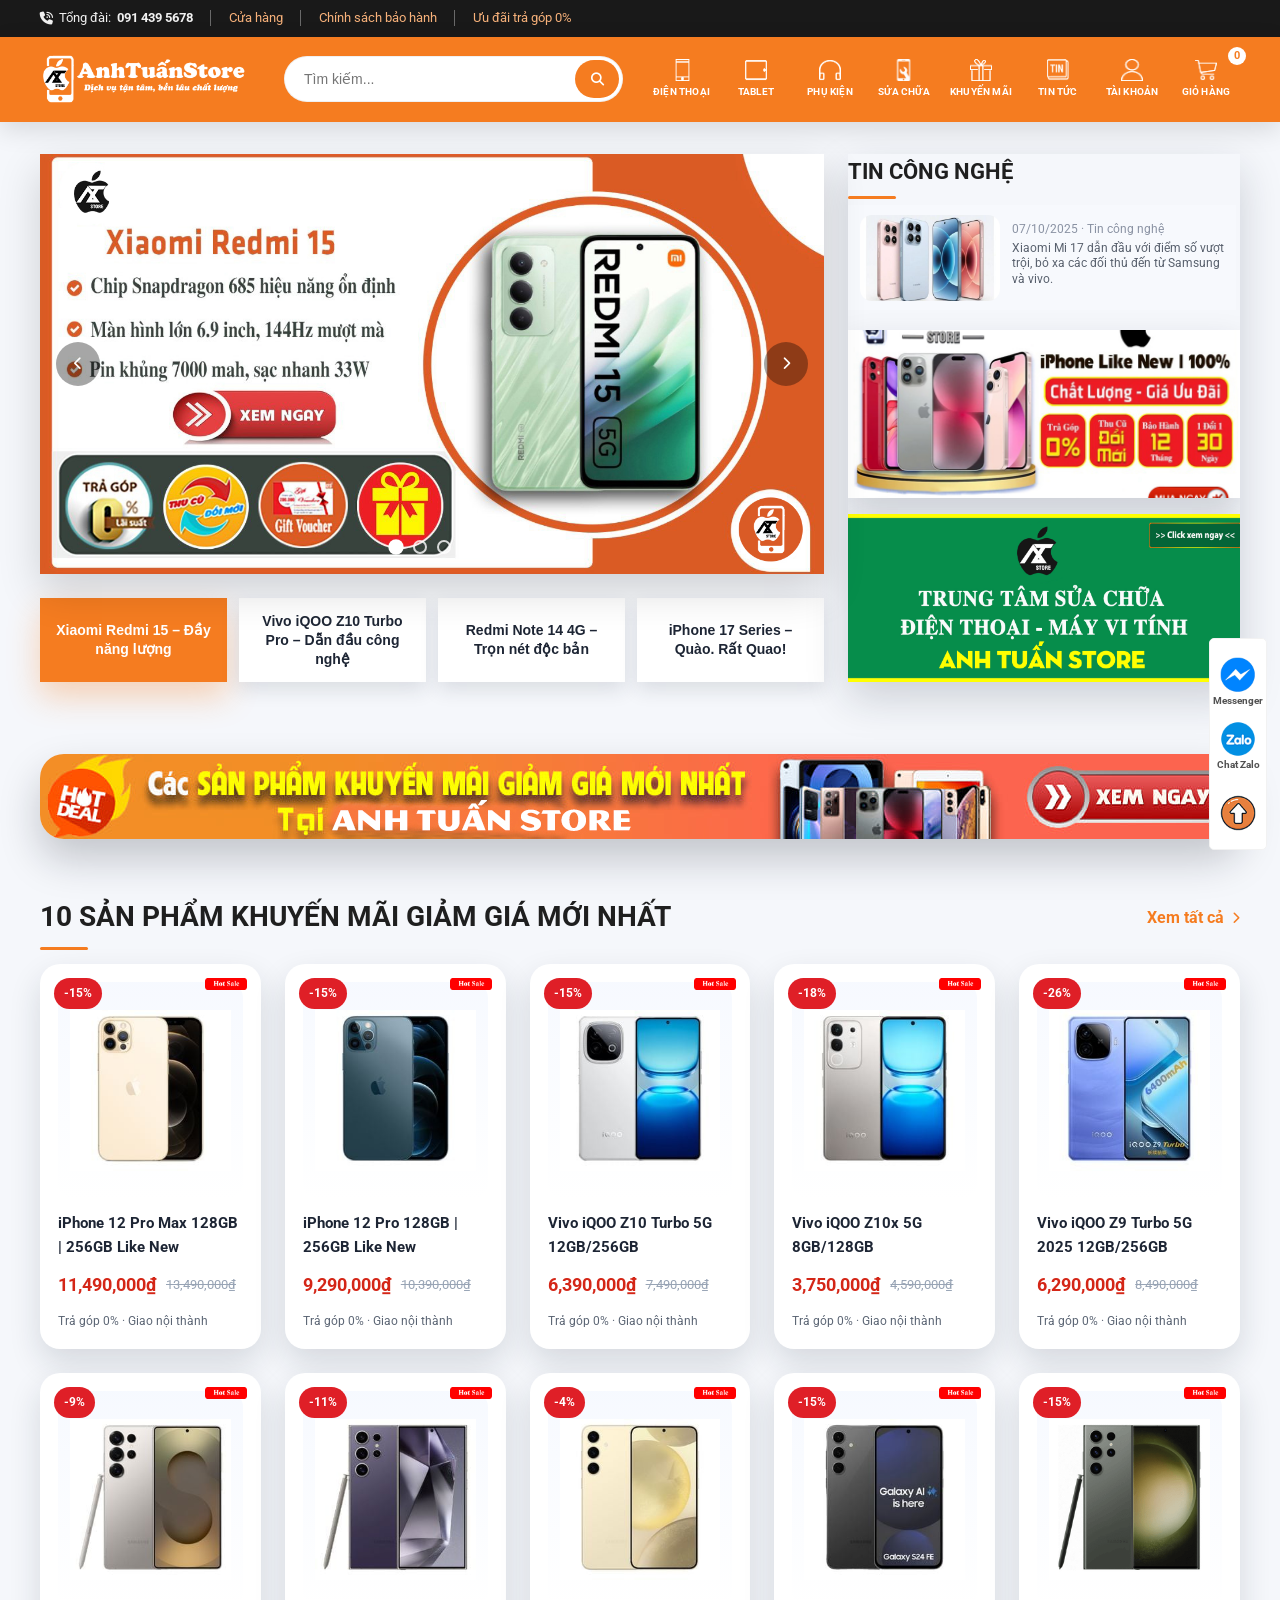
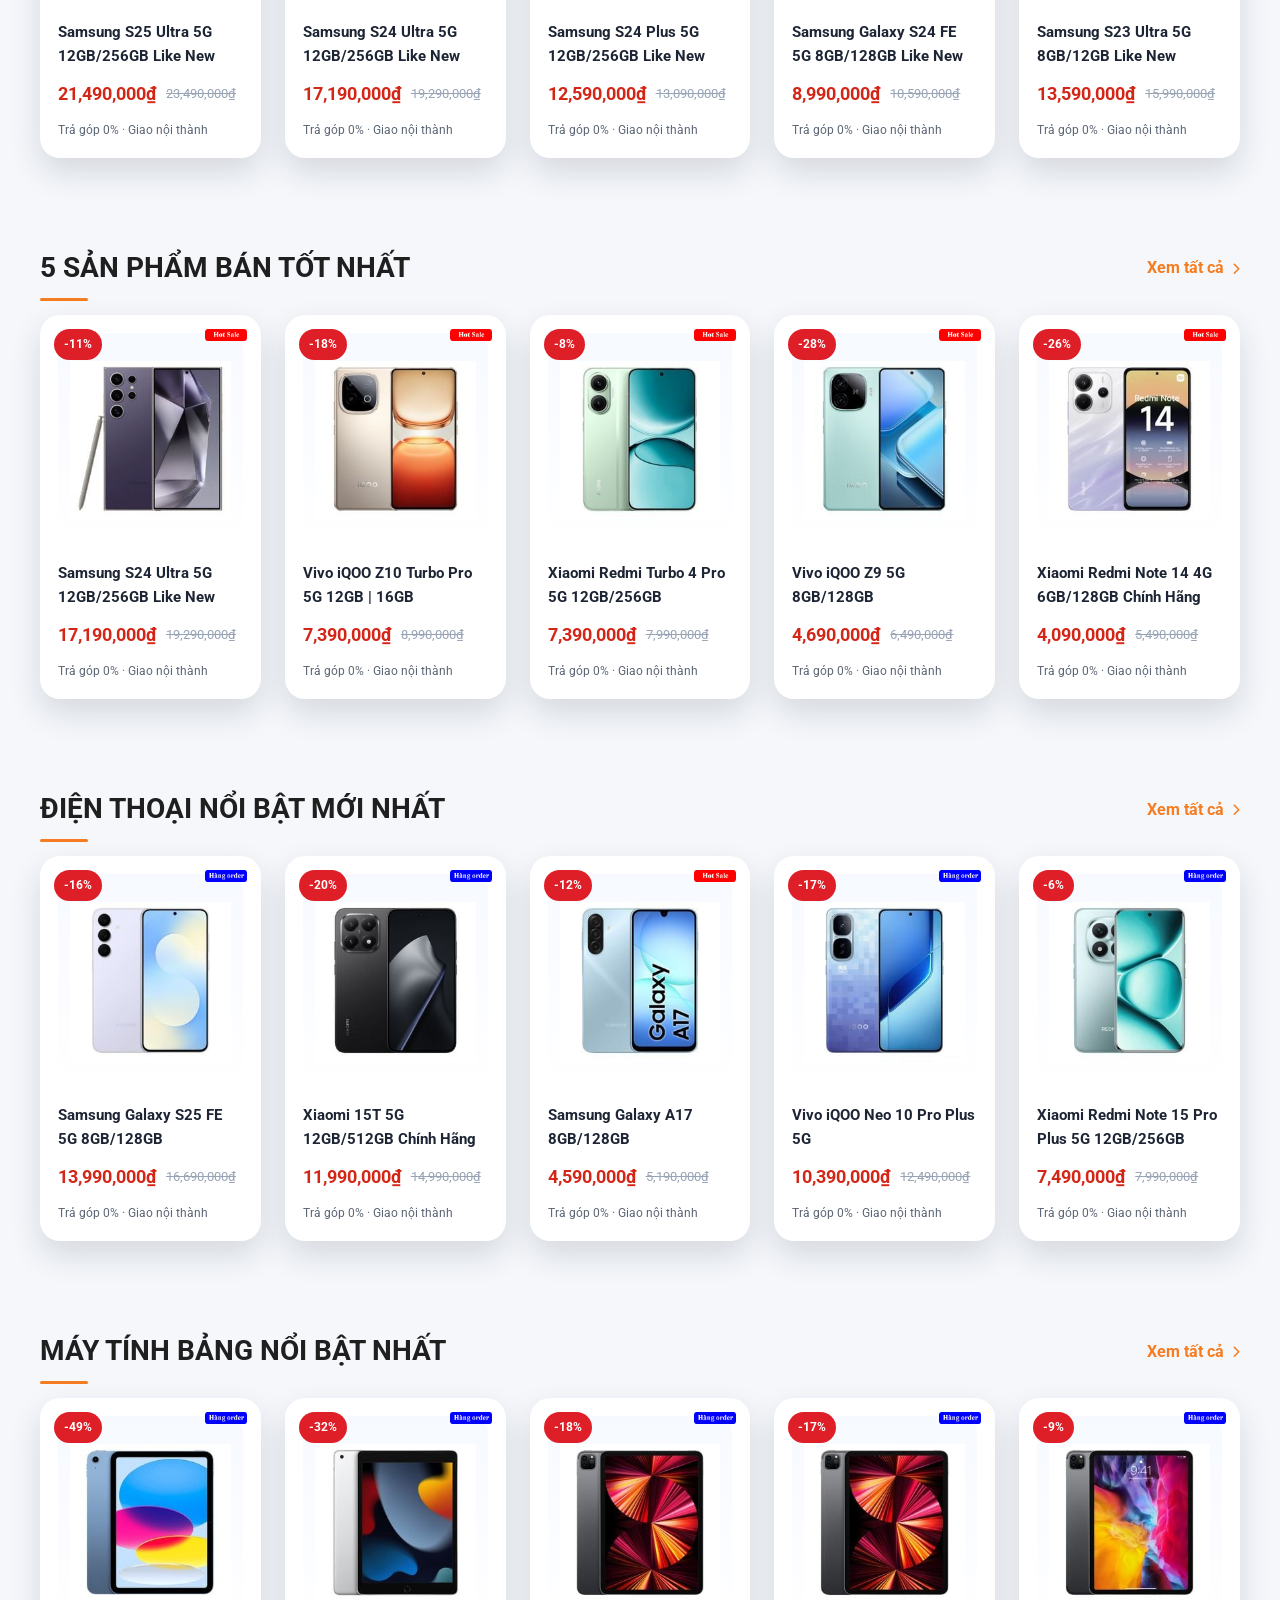
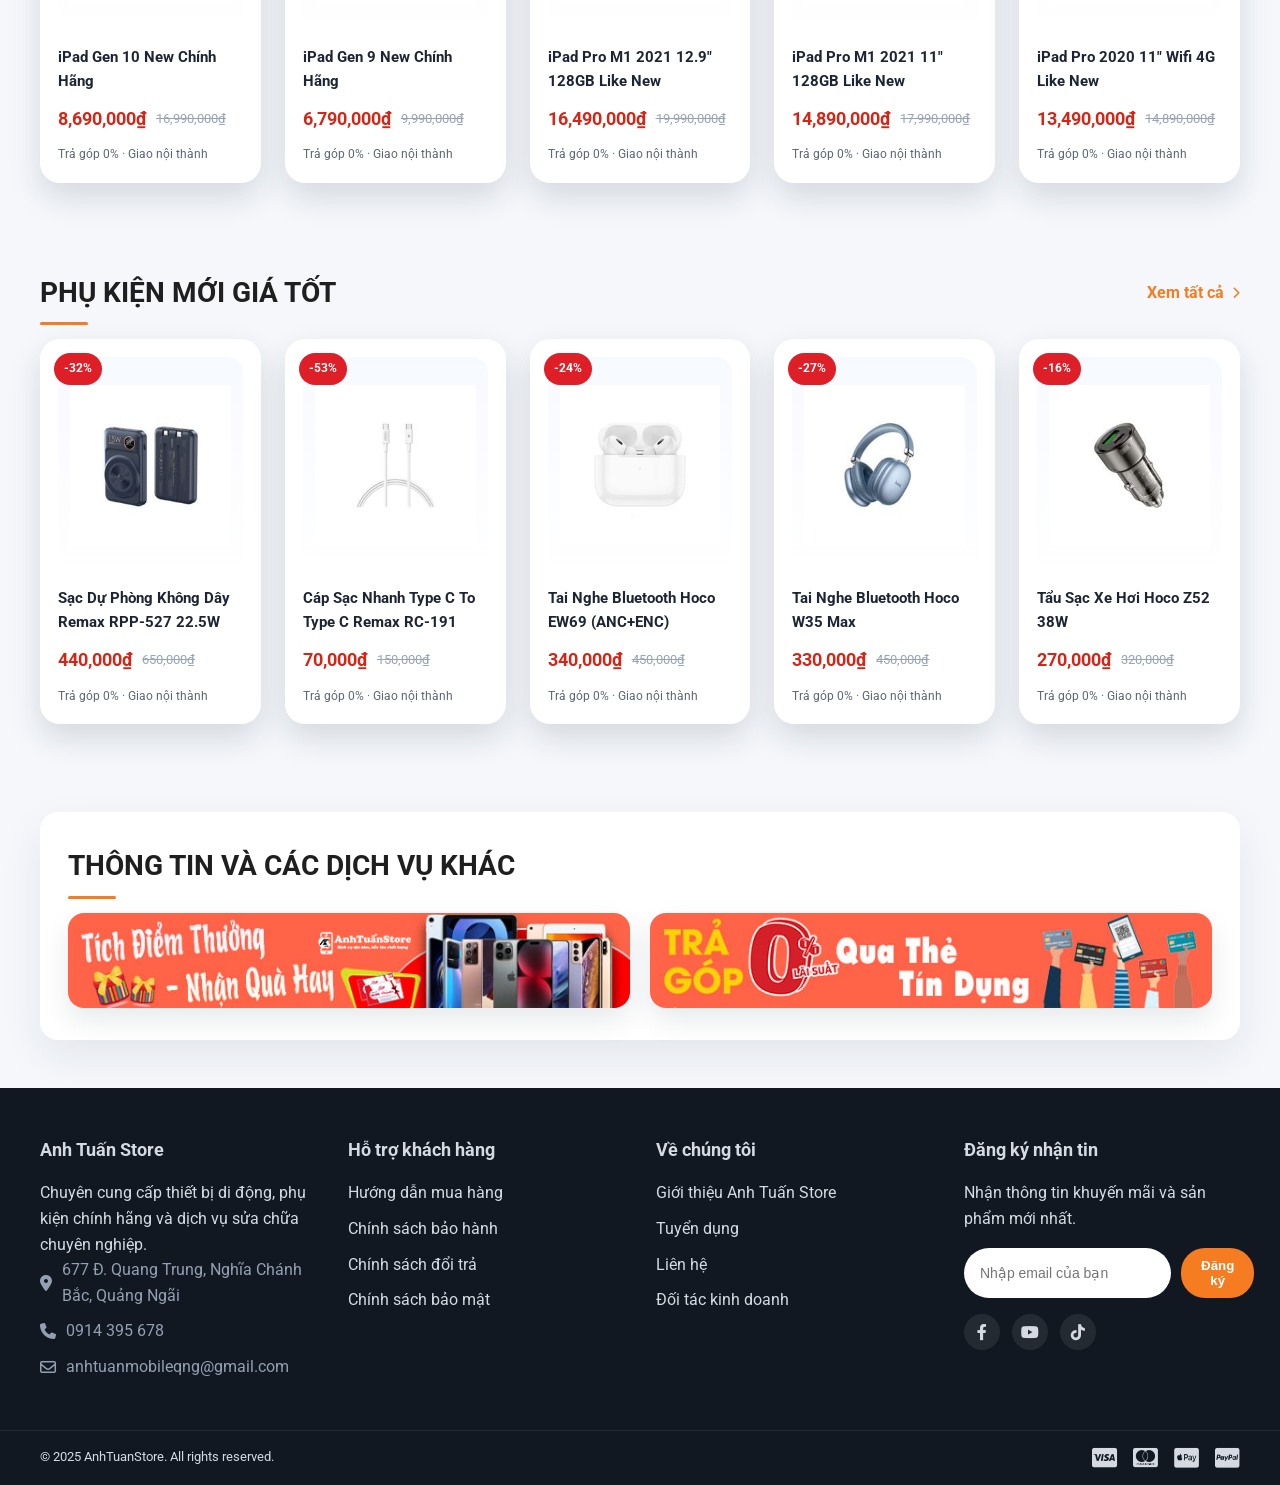
<file: index.html>
<!DOCTYPE html>
<html lang="vi">
<head>
  <meta charset="UTF-8">
  <meta name="viewport" content="width=device-width, initial-scale=1.0">
  <title>Anh Tuấn Mobile Store - Mua bán, sửa chữa thiết bị di động và công nghệ</title>
  <meta name="description" content="Cửa hàng bán lẻ điện thoại, máy tính laptop, smartwatch, gia dụng, thiết bị IT, phụ kiện - Giá tốt, trả góp 0%">

  <!-- Favicon -->
  <link rel="icon" type="image/png" sizes="32x32" href="https://anhtuanmobile.github.io/assets/images/icon-anhtuanstore.png">
  <link rel="icon" type="image/png" sizes="16x16" href="https://anhtuanmobile.github.io/assets/images/icon-anhtuanstore.png">
  <link rel="apple-touch-icon" sizes="180x180" href="https://anhtuanmobile.github.io/assets/images/icon-anhtuanstore.png">

  <!-- Open Graph (Facebook/LinkedIn) -->
  <meta property="og:title" content="Anh Tuấn Mobile Store - Mua bán, sửa chữa thiết bị di động và công nghệ">
  <meta property="og:description" content="Cửa hàng bán lẻ điện thoại, máy tính laptop, smartwatch, gia dụng, thiết bị IT, phụ kiện - Giá tốt, trả góp 0%">
  <meta property="og:image" content="https://anhtuanmobile.github.io/assets/images/SCOICAL-BANER.jpg">
  <meta property="og:url" content="https://anhtuanmobile.github.io">
  <meta property="og:type" content="website">

  <!-- Twitter Card -->
  <meta name="twitter:card" content="summary_large_image">
  <meta name="twitter:title" content="Anh Tuấn Mobile Store - Mua bán, sửa chữa thiết bị di động và công nghệ">
  <meta name="twitter:description" content="Cửa hàng bán lẻ điện thoại, máy tính laptop, smartwatch, gia dụng, thiết bị IT, phụ kiện - Giá tốt, trả góp 0%">
  <meta name="twitter:image" content="https://anhtuanmobile.github.io/assets/images/SCOICAL-BANER.jpg"> 

  <link rel="stylesheet" href="assets/fonts/fontawesome/all.min.css">
  <link rel="stylesheet" href="assets/fonts/roboto/roboto.css">
  <link rel="stylesheet" href="assets/style.css">
  <!-- Schema: Organization + Website -->
  <script type="application/ld+json">
  {
    "@context": "https://schema.org",
    "@type": "Organization",
    "name": "Anh Tuấn Mobile Store - Mua bán, sửa chữa thiết bị di động và công nghệ",
    "url": "https://anhtuanmobile.github.io/",
    "logo": "https://anhtuanmobile.github.io/assets/images/logo_anhtuanmobile.png",
    "contactPoint": {
      "@type": "ContactPoint",
      "telephone": "+84-914-395-678",
      "contactType": "Customer Service",
      "areaServed": "VN",
      "availableLanguage": "Vietnamese"
    },
    "sameAs": [
      "https://www.facebook.com/people/Anh-Tuấn-Store-677-Quang-Trung/61550715671156",
      "https://www.youtube.com/@AnhTuanMobileStore"
    ]
  }
  </script>
</head>
<body>
  <div class="top-bar">
    <div class="container">
      <div class="top-info">
        <span><i class="fas fa-phone-volume"></i> Tổng đài: <strong>091 439 5678</strong></span>
        <a href="#">Cửa hàng</a>
        <a href="#">Chính sách bảo hành</a>
        <a href="#">Ưu đãi trả góp 0%</a>
      </div>
    </div>
  </div>

  <header class="site-header">
    <div class="header-container">
      <a href="/" class="logo">
        <picture>
          <source srcset="assets/images/logo_anhtuanmobile.png" media="(max-width: 768px)">
          <img src="assets/images/pc-logo-anhtuan-1400x320.png" alt="Anh Tuan Mobile Logo">
        </picture>
      </a>

      <div class="search-box">
        <input type="text" class="search-input" placeholder="Tìm kiếm...">
        <button type="submit" class="search-button" aria-label="Tìm kiếm">
          <i class="fas fa-search"></i>
        </button>
      </div>

      <nav class="main-nav">
        <div class="menu-items" aria-hidden="true">
          <a href="#" class="menu-item">
            <img src="assets/images/hd_mainmenu_icon1.webp" alt="Điện thoại" class="menu-icon">
            <div class="menu-text">ĐIỆN THOẠI</div>
          </a>
          <a href="#" class="menu-item">
            <img src="assets/images/hd_mainmenu_icon2.webp" alt="Tablet" class="menu-icon">
            <div class="menu-text">TABLET</div>
          </a>
          <a href="#" class="menu-item">
            <img src="assets/images/hd_mainmenu_icon3.webp" alt="Phụ kiện" class="menu-icon">
            <div class="menu-text">PHỤ KIỆN</div>
          </a>
          <a href="#" class="menu-item">
            <img src="assets/images/hd_mainmenu_icon4.webp" alt="Sửa chữa" class="menu-icon">
            <div class="menu-text">SỬA CHỮA</div>
          </a>
          <a href="#" class="menu-item">
            <img src="assets/images/hd_mainmenu_icon5.webp" alt="Khuyến mãi" class="menu-icon">
            <div class="menu-text">KHUYẾN MÃI</div>
          </a>
          <a href="#" class="menu-item">
            <img src="assets/images/hd_mainmenu_icon6.webp" alt="Tin tức" class="menu-icon">
            <div class="menu-text">TIN TỨC</div>
          </a>
          <a href="#" class="menu-item">
            <img src="assets/images/hd_mainmenu_icon_user.webp" alt="Tài khoản" class="menu-icon">
            <div class="menu-text">TÀI KHOẢN</div>
          </a>
          <a href="#" class="menu-item cart">
            <img src="assets/images/hd_mainmenu_icon_cart.webp" alt="Giỏ hàng" class="menu-icon">
            <div class="menu-text">GIỎ HÀNG</div>
            <span class="cart-count">0</span>
          </a>
          <button class="mobile-menu-close" type="button" aria-label="Đóng menu">
            <i class="fas fa-times"></i> Đóng
          </button>
        </div>
        <button class="mobile-menu-btn" aria-label="Mở menu" aria-expanded="false">
          <i class="fas fa-bars"></i>
        </button>
      </nav>
    </div>
  </header>

  <main>
    <div class="hero-news-wrapper container">
      <section class="hero" aria-label="Khuyến mãi nổi bật">
        <div class="hero-slider" id="hero-slider">
          <div class="hero-track" id="hero-track"></div>
          <button class="hero-nav prev" id="hero-prev" aria-label="Trước">
            <i class="fas fa-chevron-left"></i>
          </button>
          <button class="hero-nav next" id="hero-next" aria-label="Tiếp">
            <i class="fas fa-chevron-right"></i>
          </button>
          <div class="hero-dots" id="hero-dots"></div>
        </div>
        <div class="hero-tabs" id="hero-tabs"></div>
      </section>

      <section class="section news-highlight" aria-label="Tin công nghệ">
        <div class="news-highlight__layout">
          <div class="news-highlight__content">
            <div class="section-heading">
              <h2 class="section-title">Tin công nghệ</h2>
            </div>
            <article class="news-feature" id="news-feature"></article>
          </div>
          <aside class="news-aside">
            <div class="aside-banner" id="aside-banner-1"></div>
            <div class="aside-banner" id="aside-banner-2"></div>
          </aside>
        </div>
      </section>
    </div>

    <section class="promo-full" aria-label="Khuyến mãi hấp dẫn">
      <div class="container" id="promo-full"></div>
    </section>

    <section class="section product-section" aria-label="Sản phẩm khuyến mãi">
      <div class="container">
        <div class="section-heading">
          <h2 class="section-title">10 Sản phẩm Khuyến Mãi Giảm giá mới nhất</h2>
          <a href="#" class="btn-link">Xem tất cả</a>
        </div>
        <div class="product-grid" id="promo-products"></div>
      </div>
    </section>

    <section class="section product-section" aria-label="Sản phẩm bán chạy">
      <div class="container">
        <div class="section-heading">
          <h2 class="section-title">5 Sản phẩm Bán Tốt Nhất</h2>
          <a href="#" class="btn-link">Xem tất cả</a>
        </div>
        <div class="product-grid" id="best-seller-products"></div>
      </div>
    </section>

    <section class="section product-section" aria-label="Điện thoại nổi bật">
      <div class="container">
        <div class="section-heading">
          <h2 class="section-title">Điện thoại nổi bật mới nhất</h2>
          <a href="#" class="btn-link">Xem tất cả</a>
        </div>
        <div class="product-grid" id="phone-products"></div>
      </div>
    </section>

    <section class="section product-section" aria-label="Máy tính bảng nổi bật">
      <div class="container">
        <div class="section-heading">
          <h2 class="section-title">Máy tính bảng nổi bật nhất</h2>
          <a href="#" class="btn-link">Xem tất cả</a>
        </div>
        <div class="product-grid" id="tablet-products"></div>
      </div>
    </section>

    <section class="section product-section" aria-label="Phụ kiện giá tốt">
      <div class="container">
        <div class="section-heading">
          <h2 class="section-title">Phụ kiện mới giá tốt</h2>
          <a href="#" class="btn-link">Xem tất cả</a>
        </div>
        <div class="product-grid" id="accessory-products"></div>
      </div>
    </section>

    <section id="home-promotions">
      <div class="wrapper">
        <div class="inner">
          <div class="home-section-head">
            <div class="grid">
              <div class="grid__item large--one-whole medium--one-whole small--one-whole">
                <h2 class="section-title">
                  Thông Tin Và Các Dịch Vụ Khác
                </h2>
              </div>
            </div>
          </div>
          <div class="home-section-body">
            <div class="grid mg-left-10">
              <div id="owl-home-promotions" class="owl-carousel owl-theme">
                <div class="item grid__item pd-left10">
                  <div class="hpromo-item">
                    <a href="/khuyen-mai.html">
                      <img src="assets/images/home-promotions/home_promo_img1.jpg" alt="tích điểm mua thả ga- tặng voucher" />
                    </a>
                  </div>
                </div>
                <div class="item grid__item pd-left10">
                  <div class="hpromo-item">
                    <a href="/thu-tuc-vay-gop.html">
                      <img src="assets/images/home-promotions/home_promo_img2.jpg" alt="trả góp 0% qua thẻ tín dụng" />
                    </a>
                  </div>
                </div>
              </div>
            </div>
          </div>
        </div>
      </div>
    </section>
  </main>

  <footer class="site-footer">
    <div class="container footer-content">
      <div class="footer-column">
        <h3>Anh Tuấn Store</h3>
        <p>Chuyên cung cấp thiết bị di động, phụ kiện chính hãng và dịch vụ sửa chữa chuyên nghiệp.</p>
        <ul class="footer-list">
          <li><i class="fas fa-map-marker-alt"></i> 677 Đ. Quang Trung, Nghĩa Chánh Bắc, Quảng Ngãi</li>
          <li><i class="fas fa-phone"></i> 0914 395 678</li>
          <li><i class="far fa-envelope"></i> anhtuanmobileqng@gmail.com</li>
        </ul>
      </div>
      <div class="footer-column">
        <h3>Hỗ trợ khách hàng</h3>
        <ul class="footer-links">
          <li><a href="#">Hướng dẫn mua hàng</a></li>
          <li><a href="#">Chính sách bảo hành</a></li>
          <li><a href="#">Chính sách đổi trả</a></li>
          <li><a href="#">Chính sách bảo mật</a></li>
        </ul>
      </div>
      <div class="footer-column">
        <h3>Về chúng tôi</h3>
        <ul class="footer-links">
          <li><a href="#">Giới thiệu Anh Tuấn Store</a></li>
          <li><a href="#">Tuyển dụng</a></li>
          <li><a href="#">Liên hệ</a></li>
          <li><a href="#">Đối tác kinh doanh</a></li>
        </ul>
      </div>
      <div class="footer-column">
        <h3>Đăng ký nhận tin</h3>
        <p>Nhận thông tin khuyến mãi và sản phẩm mới nhất.</p>
        <form class="newsletter-form">
          <input type="email" placeholder="Nhập email của bạn" aria-label="Email đăng ký">
          <button type="submit" class="btn-primary">Đăng ký</button>
        </form>
        <div class="social-links">
          <a href="#" aria-label="Facebook"><i class="fab fa-facebook-f"></i></a>
          <a href="#" aria-label="YouTube"><i class="fab fa-youtube"></i></a>
          <a href="#" aria-label="Tiktok"><i class="fab fa-tiktok"></i></a>
        </div>
      </div>
    </div>
    <div class="footer-bottom">
      <div class="container">
        <span>&copy; 2025 AnhTuanStore. All rights reserved.</span>
        <div class="payment-icons">
          <i class="fab fa-cc-visa"></i>
          <i class="fab fa-cc-mastercard"></i>
          <i class="fab fa-cc-apple-pay"></i>
          <i class="fab fa-cc-paypal"></i>
        </div>
      </div>
    </div>
  </footer>

  <div class="giuseart-nav">
    <ul>
      <li><a href="https://www.messenger.com/t/132371813283372" rel="nofollow" target="_blank"><i class="ticon-messenger"></i>Messenger</a></li>
      <li><a href="https://zalo.me/0914395678" rel="nofollow" target="_blank"><i class="ticon-zalo-circle2"></i>Chat Zalo</a></li>
      <li class="phone-mobile">
        <a href="tel:0914395678" rel="nofollow" class="button">
          <span class="phone_animation animation-shadow">
            <i class="icon-phone-w" aria-hidden="true"></i>
          </span>
          <span class="btn_phone_txt">Gọi điện</span>
        </a>
      </li>
      <li><a href="sms:0914395678" class="chat_animation">
      <i class="ticon-chat-sms" aria-hidden="true" title="Nhắn tin sms"></i>
        Nhắn tin SMS</a>
      </li>
      <li class="to-top-pc">
        <a href="#" rel="nofollow">
          <i class="ticon-angle-up" aria-hidden="true" title="Quay lên trên"></i>
        </a>
      </li>
    </ul>
  </div>  

  <script src="assets/app.js"></script>
</body>
</html>
</file>
<file: assets/fonts/roboto/roboto.css>
@font-face {
  font-family: 'Roboto';
  font-style: normal;
  font-weight: 400;
  font-stretch: normal;
  font-display: swap;
  src: url(KFOMCnqEu92Fr1ME7kSn66aGLdTylUAMQXC89YmC2DPNWubEbWmT.ttf) format('truetype');
}
@font-face {
  font-family: 'Roboto';
  font-style: normal;
  font-weight: 500;
  font-stretch: normal;
  font-display: swap;
  src: url(KFOMCnqEu92Fr1ME7kSn66aGLdTylUAMQXC89YmC2DPNWub2bWmT.ttf) format('truetype');
}
@font-face {
  font-family: 'Roboto';
  font-style: normal;
  font-weight: 700;
  font-stretch: normal;
  font-display: swap;
  src: url(KFOMCnqEu92Fr1ME7kSn66aGLdTylUAMQXC89YmC2DPNWuYjammT.ttf) format('truetype');
}
</file>
<file: assets/style.css>
.news-highlight__content .section-heading {
  margin-bottom: 0;
}

.news-highlight .section-title {
  font-size: 22px;
}

.news-list {
  display: grid;
  gap: 12px;
  overflow-y: auto;
  padding-right: 4px;
  padding-bottom: 4px;
  min-height: 0;
  max-height: 100%;
  scrollbar-width: thin;
  scrollbar-color: rgba(31, 41, 55, 0.2) transparent;
}

.news-list::-webkit-scrollbar {
  width: 6px;
}

.news-list::-webkit-scrollbar-track {
  background: transparent;
}

.news-list::-webkit-scrollbar-thumb {
  background: rgba(31, 41, 55, 0.2);
  border-radius: 999px;
}

.news-card {
  display: grid;
  grid-template-columns: 140px 1fr;
  gap: 12px;
  padding: 10px 12px;
  background: #f7f9fd;
  align-items: start;
  transition: transform 0.2s ease;
}

.news-card:hover {
  transform: translateX(4px);
}

.news-card img {
  width: 100%;
  height: 86px;
  object-fit: cover;
  border-radius: 12px;
}

.news-card h3 {
  font-size: 14px;
  font-weight: 700;
  color: #1a2232;
  margin-bottom: 4px;
  line-height: 1.3;
}

.news-card__meta {
  font-size: 12px;
  color: #8a92a3;
  margin-bottom: 6px;
}

.news-card p {
  font-size: 12px;
  color: #58606d;
  line-height: 1.3;
}

#home-promotions {
  padding: 48px 0;
}

#home-promotions .wrapper {
  width: min(1200px, 100% - 32px);
  margin: 0 auto;
}

#home-promotions .inner {
  background: #fff;
  border-radius: 18px;
  padding: 32px 28px;
  box-shadow: 0 16px 40px rgba(20, 37, 63, 0.08);
}

#home-promotions .home-section-head {
  margin-bottom: 24px;
}

#home-promotions .home-section-body {
  overflow: visible;
}

#home-promotions .grid {
  margin: 0;
}

#home-promotions .grid__item {
  padding: 0;
}

#home-promotions .mg-left-10,
#home-promotions .pd-left10 {
  margin: 0;
  padding: 0;
}

#owl-home-promotions {
  display: grid;
  grid-template-columns: repeat(2, minmax(0, 1fr));
  gap: 20px;
}

#owl-home-promotions .item {
  min-width: 0;
}

#home-promotions .hpromo-item {
  background: #f8fafc;
  border-radius: 16px;
  overflow: hidden;
  box-shadow: 0 12px 28px rgba(20, 37, 63, 0.1);
  transition: transform 0.2s ease, box-shadow 0.2s ease;
}

#home-promotions .hpromo-item img {
  width: 100%;
  height: auto;
  object-fit: contain;
  display: block;
}

#home-promotions .hpromo-item:hover {
  transform: translateY(-4px);
  box-shadow: 0 18px 36px rgba(20, 37, 63, 0.16);
}

@media (max-width: 1024px) {
  #home-promotions .inner {
    padding: 24px 20px;
  }

  #owl-home-promotions {
    gap: 18px;
  }
}

@media (max-width: 768px) {
  #home-promotions {
    padding: 32px 0;
  }

  #home-promotions .inner {
    padding: 20px 16px;
  }

  #owl-home-promotions {
    grid-template-columns: 1fr;
    gap: 16px;
  }
}

.mobile-menu-close {
  margin-top: 16px;
  display: none;
  align-items: center;
  gap: 8px;
  align-self: flex-start;
  padding: 10px 18px;
  border-radius: 999px;
  border: 1px solid rgba(255, 255, 255, 0.35);
  background: transparent;
  color: #fff;
  font-weight: 600;
  cursor: pointer;
  transition: background 0.2s ease, transform 0.2s ease;
}

.mobile-menu-close i {
  font-size: 16px;
}

.mobile-menu-close:hover,
.mobile-menu-close:focus-visible {
  background: rgba(255, 255, 255, 0.12);
  outline: none;
  transform: translateY(-1px);
}
/* Reset */
* {
  margin: 0;
  padding: 0;
  box-sizing: border-box;
}

body {
  font-family: 'Roboto', sans-serif;
  line-height: 1.6;
  color: #202020;
  background: #f5f7fb;
}

body.no-scroll {
  overflow: hidden;
}

img {
  max-width: 100%;
  display: block;
}

a {
  text-decoration: none;
  color: inherit;
}

ul {
  list-style: none;
}

.container {
  width: min(1200px, 100% - 32px);
  margin: 0 auto;
}

.section {
  padding: 56px 0 40px;
}

.section-heading {
  display: flex;
  align-items: center;
  justify-content: space-between;
  margin-bottom: 24px;
}

.section-title {
  font-size: 28px;
  font-weight: 700;
  text-transform: uppercase;
  color: #1f1f1f;
  position: relative;
}

.section-title::after {
  content: '';
  position: absolute;
  left: 0;
  bottom: -10px;
  width: 48px;
  height: 3px;
  background: #f57c20;
  border-radius: 2px;
}

.btn-primary {
  display: inline-flex;
  align-items: center;
  justify-content: center;
  padding: 10px 20px;
  border-radius: 24px;
  background: #f57c20;
  color: #fff;
  font-weight: 600;
  border: none;
  cursor: pointer;
  transition: background 0.3s ease;
}

.btn-primary:hover {
  background: #e46d13;
}

.btn-link {
  color: #f57c20;
  font-weight: 600;
  display: inline-flex;
  gap: 8px;
  align-items: center;
}

.btn-link::after {
  content: '\f054';
  font-family: 'Font Awesome 6 Free';
  font-weight: 900;
  font-size: 12px;
}

.badge {
  display: inline-flex;
  align-items: center;
  padding: 4px 10px;
  border-radius: 16px;
  font-size: 12px;
  font-weight: 600;
  text-transform: uppercase;
  background: rgba(245, 124, 32, 0.1);
  color: #f57c20;
}

/* Top bar */
.top-bar {
  background: #191919;
  color: #f0f0f0;
  font-size: 13px;
  padding: 8px 0;
}

.top-bar .container {
  display: flex;
  align-items: center;
  justify-content: space-between;
  gap: 20px;
}

 .top-info {
   display: flex;
   align-items: center;
   gap: 18px;
 }

 .top-info > *:not(:last-child) {
   position: relative;
   padding-right: 18px;
 }

 .top-info > *:not(:last-child)::after {
   content: '';
   position: absolute;
   right: 0;
   top: 50%;
   transform: translateY(-50%);
   width: 1px;
   height: 16px;
   background: rgba(255, 255, 255, 0.35);
 }

.top-info span {
  display: flex;
  align-items: center;
  gap: 6px;
}

.top-info a {
  color: #f7b17a;
  transition: color 0.2s ease;
}

.top-info a:hover,
.top-link:hover {
  color: #fff;
}

.top-link {
  display: inline-flex;
  align-items: center;
  gap: 6px;
  color: #f0f0f0;
  transition: color 0.2s ease;
}



/* Header */
.site-header {
  background: #f57c20;
  position: sticky;
  top: 0;
  z-index: 1000;
  box-shadow: 0 8px 24px rgba(0, 0, 0, 0.12);
}

.header-container {
  width: min(1200px, 100% - 32px);
  margin: 0 auto;
  display: grid;
  grid-template-columns: 220px 1fr auto;
  align-items: center;
  gap: 24px;
  padding: 16px 0;
}

.logo {
  display: inline-flex;
  align-items: center;
}

.logo img {
  height: 48px;
  object-fit: contain;
}

.search-box {
  display: flex;
  align-items: stretch;
  background: #fff;
  border-radius: 24px;
  padding: 4px;
  box-shadow: inset 0 0 0 1px rgba(0, 0, 0, 0.06);
  height: 46px;
  flex: 1 1 300px;
  min-width: 220px;
  max-width: 500px;
}

.search-input {
  flex: 1;
  border: none;
  padding: 0 16px;
  font-size: 14px;
  border-radius: 24px;
  outline: none;
  height: 100%;
  line-height: 1;
}

.search-button {
  width: 44px;
  border: none;
  border-radius: 999px;
  background: #f57c20;
  color: #fff;
  display: inline-flex;
  align-items: center;
  justify-content: center;
  cursor: pointer;
  transition: background 0.3s ease;
}

.search-button:hover {
  background: #e46d13;
}

.main-nav {
  position: relative;
}

.menu-items {
  display: flex;
  align-items: center;
  gap: 6px;
}

.menu-item {
  display: inline-flex;
  flex-direction: column;
  align-items: center;
  justify-content: center;
  min-width: 68px;
  padding: 6px;
  border-radius: 10px;
  color: #fff;
  font-size: 10px;
  font-weight: 600;
  text-transform: uppercase;
  letter-spacing: 0.02em;
  transition: background 0.2s ease, transform 0.2s ease;
}

.menu-item:hover {
  background: rgba(255, 255, 255, 0.15);
  transform: translateY(-2px);
}

.menu-icon {
  width: 22px;
  height: 22px;
  margin-bottom: 3px;
}

.menu-item--utility {
  display: none;
  font-size: 11px;
}

.menu-item--utility i {
  font-size: 18px;
  margin-bottom: 4px;
}

.cart {
  position: relative;
}

.cart-count {
  position: absolute;
  top: -6px;
  right: -6px;
  background: #fff;
  color: #f57c20;
  font-size: 11px;
  font-weight: 700;
  min-width: 18px;
  height: 18px;
  border-radius: 999px;
  display: inline-flex;
  align-items: center;
  justify-content: center;
  padding: 0 5px;
}

.mobile-menu-btn {
  display: none;
  border: none;
  background: transparent;
  color: #fff;
  font-size: 26px;
  cursor: pointer;
  padding: 6px;
}

.mobile-menu-btn.active {
  color: #fff3e0;
}

/* Hero + news layout */
.hero-news-wrapper {
  margin: 32px auto 48px;
  display: grid;
  grid-template-columns: minmax(0, 2fr) minmax(0, 1fr);
  gap: 24px;
  align-items: stretch;
}

.hero {
  padding: 0;
  display: flex;
  flex-direction: column;
  gap: 16px;
}

.hero-slider {
  position: relative;
  width: 100%;
  margin: 0;
  overflow: hidden;
  box-shadow: 0 16px 40px rgba(0, 0, 0, 0.16);
}

.hero-tabs {
  width: 100%;
  margin-top: 8px;
  display: flex;
  gap: 12px;
  flex-wrap: nowrap;
}

.hero-tab {
  border: none;
  background: #ffffff;
  cursor: pointer;
  padding: 14px 16px;
  font-size: 14px;
  font-weight: 600;
  color: #1d2534;
  box-shadow: 0 8px 18px rgba(31, 41, 55, 0.12);
  transition: transform 0.2s ease, box-shadow 0.2s ease, background 0.2s ease, color 0.2s ease;
  display: flex;
  align-items: center;
  justify-content: center;
  text-align: center;
  line-height: 1.35;
  word-break: break-word;
  flex: 1 1 0;
  min-width: 0;
}

.hero-tab:hover,
.hero-tab:focus {
  transform: translateY(-2px);
  box-shadow: 0 12px 24px rgba(31, 41, 55, 0.18);
  outline: none;
}

.hero-tab.active {
  background: #f57c20;
  color: #fff;
  box-shadow: 0 14px 32px rgba(245, 124, 32, 0.32);
}

.hero-tab:focus-visible {
  outline: 3px solid rgba(245, 124, 32, 0.35);
  outline-offset: 3px;
}

.hero-track {
  display: flex;
  transition: transform 0.6s ease;
}

.hero-slide {
  min-width: 100%;
  position: relative;
  min-height: 420px;
  background-size: cover;
  background-position: center;
  background-repeat: no-repeat;
}

.hero-slide::after {
  content: none;
}

.hero-content {
  position: relative;
  z-index: 1;
  padding: 0 64px;
  max-width: 520px;
}

.hero-content .badge {
  margin-bottom: 16px;
}

.hero-title {
  font-size: clamp(32px, 4vw, 44px);
  line-height: 1.2;
  font-weight: 700;
  margin-bottom: 16px;
}

.hero-subtitle {
  font-size: 16px;
  margin-bottom: 24px;
  color: rgba(255, 255, 255, 0.85);
}

.hero-nav {
  position: absolute;
  top: 50%;
  transform: translateY(-50%);
  width: 44px;
  height: 44px;
  border-radius: 50%;
  border: none;
  background: rgba(0, 0, 0, 0.35);
  color: #fff;
  display: inline-flex;
  align-items: center;
  justify-content: center;
  cursor: pointer;
  transition: background 0.2s ease;
  z-index: 2;
}

.hero-nav:hover {
  background: rgba(0, 0, 0, 0.55);
}

.hero-nav.prev {
  left: 16px;
}

.hero-nav.next {
  right: 16px;
}

.hero-dots {
  position: absolute;
  bottom: 20px;
  left: 50%;
  transform: translateX(-50%);
  display: inline-flex;
  gap: 10px;
  z-index: 2;
}

.hero-dot {
  width: 14px;
  height: 14px;
  border-radius: 999px;
  border: 2px solid rgba(255, 255, 255, 0.8);
  background: transparent;
  transition: background 0.3s ease, transform 0.3s ease;
  cursor: pointer;
}

.hero-dot.active {
  background: #fff;
  transform: scale(1.1);
}

/* Category icons */
.category-menu {
  padding-top: 16px;
}

.category-list {
  display: grid;
  grid-template-columns: repeat(auto-fit, minmax(140px, 1fr));
  gap: 16px;
}

.category-card {
  background: #fff;
  border-radius: 18px;
  padding: 18px 16px;
  text-align: center;
  box-shadow: 0 10px 24px rgba(21, 31, 45, 0.08);
  display: flex;
  flex-direction: column;
  gap: 12px;
  align-items: center;
  transition: transform 0.2s ease, box-shadow 0.2s ease;
  color: #1f1f1f;
}

.category-card:hover {
  transform: translateY(-6px);
  box-shadow: 0 16px 32px rgba(21, 31, 45, 0.14);
}

.category-card img {
  width: 48px;
  height: 48px;
  object-fit: contain;
}

.category-card span {
  font-weight: 700;
  font-size: 14px;
  text-transform: uppercase;
}

/* News highlight */

.hero-news-wrapper > .hero,
.hero-news-wrapper > .section.news-highlight {
  display: flex;
  flex-direction: column;
  min-width: 0;
}

.section.news-highlight {
  background: transparent;
  padding: 0;
}


.news-highlight {
  background: #fff;
  padding: 16px;
  display: flex;
  flex-direction: column;
  height: 100%;
  min-height: 420px;
  overflow: hidden;
  box-shadow: 0 16px 40px rgba(20, 32, 48, 0.18);
}

.news-highlight__layout {
  display: flex;
  flex-direction: column;
  gap: 20px;
  height: 100%;
  min-height: 0;
}


.news-highlight__content {
  display: flex;
  flex-direction: column;
  gap: 16px;
  min-height: 0;
  min-width: 0;
  flex: 1 1 0;
}

.news-highlight__content .section-heading {
  margin-bottom: 0;
}
.news-feature {
  display: grid;
  gap: 12px;
  min-height: 0;
  max-height: 100%;
  overflow-y: auto;
  padding-right: 4px;
  scrollbar-width: thin;
  scrollbar-color: rgba(31, 41, 55, 0.2) transparent;
  flex: 1 1 0;
}

.news-feature::-webkit-scrollbar {
  width: 6px;
}

.news-feature::-webkit-scrollbar-track {
  background: transparent;
}

.news-feature::-webkit-scrollbar-thumb {
  background: rgba(31, 41, 55, 0.2);
  border-radius: 999px;
}



.news-aside {
  display: grid;
  gap: 16px;
  grid-auto-rows: auto;
  grid-template-columns: 1fr;
  flex-shrink: 0;
}

.aside-banner {
  overflow: hidden;
  box-shadow: 0 16px 32px rgba(20, 32, 48, 0.18);
  min-height: 0;
  aspect-ratio: 21 / 9;
  max-height: 180px;
}

.aside-banner img {
  width: 100%;
  height: 100%;
  object-fit: cover;
  display: block;
}

/* Promo full banner */
.promo-full {
  padding: 24px 0 8px;
}

.promo-full .container {
  border-radius: 24px;
  overflow: hidden;
  box-shadow: 0 20px 40px rgba(16, 24, 36, 0.22);
}

.promo-full img {
  width: 100%;
  display: block;
}

/* Product sections */
.product-section {
  padding-top: 48px;
}

.product-grid {
  display: grid;
  grid-template-columns: repeat(auto-fill, minmax(200px, 1fr));
  gap: 24px;
}

.product-item {
  background: #fff;
  border-radius: 20px;
  padding: 18px;
  display: flex;
  flex-direction: column;
  gap: 12px;
  box-shadow: 0 14px 32px rgba(20, 32, 48, 0.14);
  position: relative;
  transition: transform 0.2s ease, box-shadow 0.2s ease;
}

.product-item:hover {
  transform: translateY(-6px);
  box-shadow: 0 20px 40px rgba(20, 32, 48, 0.18);
}

.product-item .sale-badge {
  position: absolute;
  top: 14px;
  left: 14px;
  background: #df1f27;
  color: #fff;
  padding: 6px 10px;
  font-size: 12px;
  border-radius: 16px;
  font-weight: 700;
}

.product-item .tag-hot {
  position: absolute;
  top: 14px;
  right: 14px;
  width: 42px;
}

.product-thumb {
  width: 100%;
  background: linear-gradient(180deg, rgba(246, 249, 255, 0.95) 0%, #fff 100%);
  border-radius: 16px;
  padding: 28px 12px;
  display: flex;
  align-items: center;
  justify-content: center;
}

.product-thumb img {
  max-height: 180px;
  width: auto;
}

.product-name {
  font-size: 15px;
  font-weight: 600;
  color: #1d2534;
  min-height: 46px;
}

.product-pricing {
  display: flex;
  align-items: center;
  gap: 10px;
  flex-wrap: wrap;
}

.product-price {
  color: #d42617;
  font-size: 18px;
  font-weight: 700;
}

.product-old-price {
  font-size: 13px;
  color: #98a4b5;
  text-decoration: line-through;
  order: 2;
}

.product-installment {
  margin-top: auto;
  font-size: 12px;
  color: #5b6574;
}

/* Footer */
.site-footer {
  background: #111821;
  color: #d5dae2;
  padding-top: 48px;
}

.footer-content {
  display: grid;
  grid-template-columns: repeat(4, minmax(0, 1fr));
  gap: 32px;
  padding-bottom: 40px;
}

.footer-column h3 {
  font-size: 18px;
  font-weight: 700;
  margin-bottom: 16px;
}

.footer-list li {
  display: flex;
  align-items: center;
  gap: 10px;
  margin-bottom: 10px;
  color: #949fb2;
}

.footer-links li + li {
  margin-top: 10px;
}

.footer-links a {
  color: #d5dae2;
  transition: color 0.2s ease;
}

.footer-links a:hover {
  color: #f57c20;
}

.newsletter-form {
  display: flex;
  gap: 10px;
  margin: 16px 0;
}

.newsletter-form input {
  flex: 1;
  border: none;
  border-radius: 999px;
  padding: 12px 16px;
  font-size: 14px;
}

.social-links {
  display: flex;
  gap: 12px;
}

.social-links a {
  width: 36px;
  height: 36px;
  border-radius: 50%;
  background: rgba(255, 255, 255, 0.08);
  display: inline-flex;
  align-items: center;
  justify-content: center;
  transition: background 0.3s ease;
}

.social-links a:hover {
  background: rgba(255, 255, 255, 0.18);
}

.footer-bottom {
  border-top: 1px solid rgba(255, 255, 255, 0.08);
  padding: 16px 0;
  font-size: 13px;
}

.footer-bottom .container {
  display: flex;
  align-items: center;
  justify-content: space-between;
  gap: 16px;
}

.payment-icons {
  display: flex;
  gap: 16px;
  font-size: 22px;
}

/* Responsive */
@media (max-width: 1200px) {
  .hero-news-wrapper {
    margin: 24px auto 40px;
  }

  .menu-item {
    min-width: 56px;
    font-size: 9px;
  }

  .menu-icon {
    width: 20px;
    height: 20px;
  }
}

@media (max-width: 1024px) {
  .hero-news-wrapper {
    grid-template-columns: 1fr;
    gap: 20px;
    margin: 24px auto 40px;
  }

  .hero {
    gap: 12px;
  }

  .news-highlight {
    padding: 20px;
  }

  .header-container {
    display: grid;
    grid-template-columns: auto 1fr auto;
    align-items: center;
    gap: 12px;
  }

  .logo {
    flex: 0 0 auto;
  }

  .logo img {
    height: 42px;
  }

  .search-box {
    flex: 1 1 auto;
    min-width: 0;
    max-width: none;
    width: 100%;
  }

  .main-nav {
    position: relative;
    display: flex;
    justify-content: flex-end;
    justify-self: end;
    margin-top: 0;
  }

  .menu-items {
    display: none;
    position: absolute;
    top: calc(100% + 12px);
    left: auto;
    right: 0;
    flex-direction: column;
    background: rgba(245, 124, 32, 0.92);
    color: #fff;
    padding: 24px 20px 32px;
    border-radius: 18px;
    box-shadow: 0 18px 36px rgba(0, 0, 0, 0.22);
    width: min(420px, calc(100vw - 32px));
    transform: none;
    max-height: calc(100vh - 140px);
    overflow: hidden;
    border: 1px solid rgba(255, 255, 255, 0.24);
    backdrop-filter: blur(10px);
  }

  .menu-items.active {
    display: flex;
    overflow-y: auto;
  }

  .menu-item {
    flex-direction: row;
    justify-content: flex-start;
    gap: 12px;
    color: #fff;
    min-width: auto;
    font-size: 13px;
    text-transform: none;
    width: 100%;
    padding: 10px 0;
    border-bottom: solid 0.5px rgba(255, 255, 255, 0.35);
  }

  .menu-item:hover {
    background: rgba(255, 255, 255, 0.12);
  }

  .menu-item img,
  .menu-item i {
    width: 28px;
    height: 28px;
  }

  .menu-item--utility {
    display: none;
  }

  .menu-item--utility i {
    margin-bottom: 0;
    font-size: 22px;
  }


  .cart-count {
    background: #f57c20;
    color: #fff;
  }

  .mobile-menu-btn {
    display: inline-flex;
    z-index: 2;
  }

  .mobile-menu-close {
    display: inline-flex;
  }

  .category-list {
    grid-template-columns: repeat(3, minmax(0, 1fr));
  }

  .news-aside {
    grid-template-columns: 1fr;
    grid-auto-rows: auto;
  }

  .product-grid {
    grid-template-columns: repeat(auto-fill, minmax(180px, 1fr));
  }
}

@media (max-width: 768px) {
  .top-bar .container {
    flex-direction: column;
    align-items: flex-start;
  }

  .header-container {
    width: 100%;
    padding: 12px 16px;
    display: grid;
    grid-template-columns: auto 1fr auto;
    align-items: center;
    gap: 10px;
  }

  .logo img {
    height: 36px;
  }

  .search-box {
    width: 100%;
    min-width: 0;
    max-width: none;
  }

  .main-nav {
    width: auto;
    display: flex;
    justify-content: flex-end;
    position: relative;
    justify-self: end;
  }

  .menu-items {
    left: auto;
    right: 0;
    transform: none;
    width: min(340px, calc(100vw - 32px));
  }

  .menu-items.active {
    max-height: min(500px, calc(100vh - 140px));
  }

  .hero-slider {
    border-radius: 18px;
  }

  .hero-tabs {
    display: none;
  }

  .hero-slide {
    min-height: unset;
    padding-top: 56.25%;
  }

  .hero-content {
    padding: 0 28px;
    max-width: 520px;
    text-align: left;
    margin: 0;
  }

  .hero-content .badge {
    margin-left: 0;
    margin-right: 0;
  }

  .hero-content .btn-primary {
    margin-left: 0;
    margin-right: 0;
  }

  .news-card {
    grid-template-columns: 1fr;
    gap: 10px;
  }

  .news-card img {
    height: 160px;
  }

  .news-highlight {
    min-height: auto;
    height: auto;
    padding: 16px;
  }

  .news-highlight__layout {
    display: grid;
    grid-template-columns: 1fr;
    gap: 16px;
    height: auto;
  }

  .news-highlight__content {
    flex: initial;
  }

  .news-feature {
    flex: initial;
    max-height: none;
    overflow: visible;
    padding-right: 0;
  }

  .aside-banner {
    max-height: 220px;
    aspect-ratio: 16 / 9;
  }

  .news-aside {
    grid-template-columns: 1fr;
  }

  .footer-content {
    grid-template-columns: repeat(2, minmax(0, 1fr));
  }
}

@media (max-width: 576px) {
  .hero-content {
    padding: 0 18px;
  }

  .hero-title {
    font-size: 28px;
  }

  .hero-subtitle {
    font-size: 14px;
  }

  .category-list {
    grid-template-columns: repeat(2, minmax(0, 1fr));
  }

  .search-box {
    height: 42px;
    min-width: 0;
    flex: 1 1 0;
    max-width: none;
  }

  .product-grid {
    grid-template-columns: repeat(2, minmax(0, 1fr));
  }

  .section {
    padding: 44px 0 32px;
  }

  .section-heading {
    flex-direction: column;
    align-items: flex-start;
    gap: 12px;
  }

  .footer-content {
    grid-template-columns: 1fr;
  }

  .footer-bottom .container {
    flex-direction: column;
    align-items: flex-start;
  }
}

.phone-mobile {display: none;}
.giuseart-nav {
    position: fixed;
    right: 13px;
    background: #fff;
    border-radius: 5px;
    width: auto;
    z-index: 150;
    bottom: 50px;
    padding: 10px 0;
    border: 1px solid #f2f2f2;
}
.giuseart-nav ul {list-style: none;padding: 0;margin: 0;}
.giuseart-nav ul li {list-style: none!important; padding: 5px 0px;}
.giuseart-nav ul>li a {
    border:none;
    padding: 3px;
    display: block;
    border-radius: 5px;
    text-align: center;
    font-size: 10px;
    line-height: 15px;
    color: #515151;
    font-weight: 700;
    max-width: 72.19px;
    max-height: 54px;
    text-decoration: none;
}
.giuseart-nav ul>li .chat_animation{display:none}
.giuseart-nav ul>li a i.ticon-heart {
    background: url(/) no-repeat;
    background-size: contain;
    width: 36px;
    height: 36px;
    display: block;
}
.giuseart-nav ul>li a i.ticon-zalo-circle2 {
    background: url(https://anhtuanmobile.github.io/assets/images/icon-zalo.png) no-repeat;
    background-size: contain;
    width: 36px;
    height: 36px;
    display: block;
}.giuseart-nav li .button {
    background: transparent;
}.giuseart-nav ul>li a i.ticon-angle-up {
    background: url(https://anhtuanmobile.github.io/assets/images/icon-angle-up.png) no-repeat;
    background-size: contain;
    width: 36px;
    height: 36px;
    display: block;
}.giuseart-nav ul>li a i {
    width: 33px;
    height: 33px;
    display: block;
    margin: auto;
}.giuseart-nav ul li .button .btn_phone_txt {
    position: relative; top:35px;
    font-size: 10px;
    font-weight: bold;
    text-transform: none;
}
.giuseart-nav ul li .button .phone_animation i {
    display: inline-block;
    width: 27px;
    font-size: 26px;
    margin-top: 12px;
}.giuseart-nav ul>li a.chat_animation svg {
    margin: -13px 0 -20px;
}
.giuseart-nav ul>li a i.ticon-messenger {
    background: url(https://anhtuanmobile.github.io/assets/images/icon-messenger.png) no-repeat;
    background-size: contain;
    width: 36px;
    height: 36px;
    display: block;
}.giuseart-nav ul li .button .phone_animation i {
    display: inline-block;
    width: 27px;
    font-size: 26px;
    margin-top: 12px;
}
.giuseart-nav ul>li a i.ticon-chat-sms {
    background: url(https://anhtuanmobile.github.io/assets/images/icon-sms-w.png) no-repeat;
    background-size: contain;
    width: 38px;
    height: 36px;
    display: block;
}
.giuseart-nav ul>li a i.icon-phone-w {
    background: url(https://anhtuanmobile.github.io/assets/images/icon-phone-w.png) no-repeat;
    background-size: contain;}
.giuseart-nav ul li .button .btn_phone_txt {
    position: relative;
}
@media only screen and (max-width: 600px){
.giuseart-nav li .chat_animation{display:block !Important}
 
.giuseart-nav li .button .phone_animation {box-shadow: none;
    position: absolute;
    top: -16px;
    left: 50%;
    transform: translate(-50%,0);
    width: 50px;
    height: 50px;
    border-radius: 100%;
    background: #f57c20;
    line-height: 15px;
    border: 2px solid white;
}
.giuseart-nav ul>li a{padding:0; margin:-8px auto}
.giuseart-nav {
    background: white;
    width: 100%; border-radius:0;
    color: #fff;
    height: 60px;
    line-height: 50px;
    position: fixed;
    bottom: 0;
    left: 0;
    z-index: 999;
    padding: 5px;
    margin: 0;
    box-shadow: 0 4px 10px 0 #000;
}
.giuseart-nav li {
    float: left;
    width: 20%;
    list-style: none;
    height: 50px;
}
.phone-mobile{display:block !important}}
</file>
